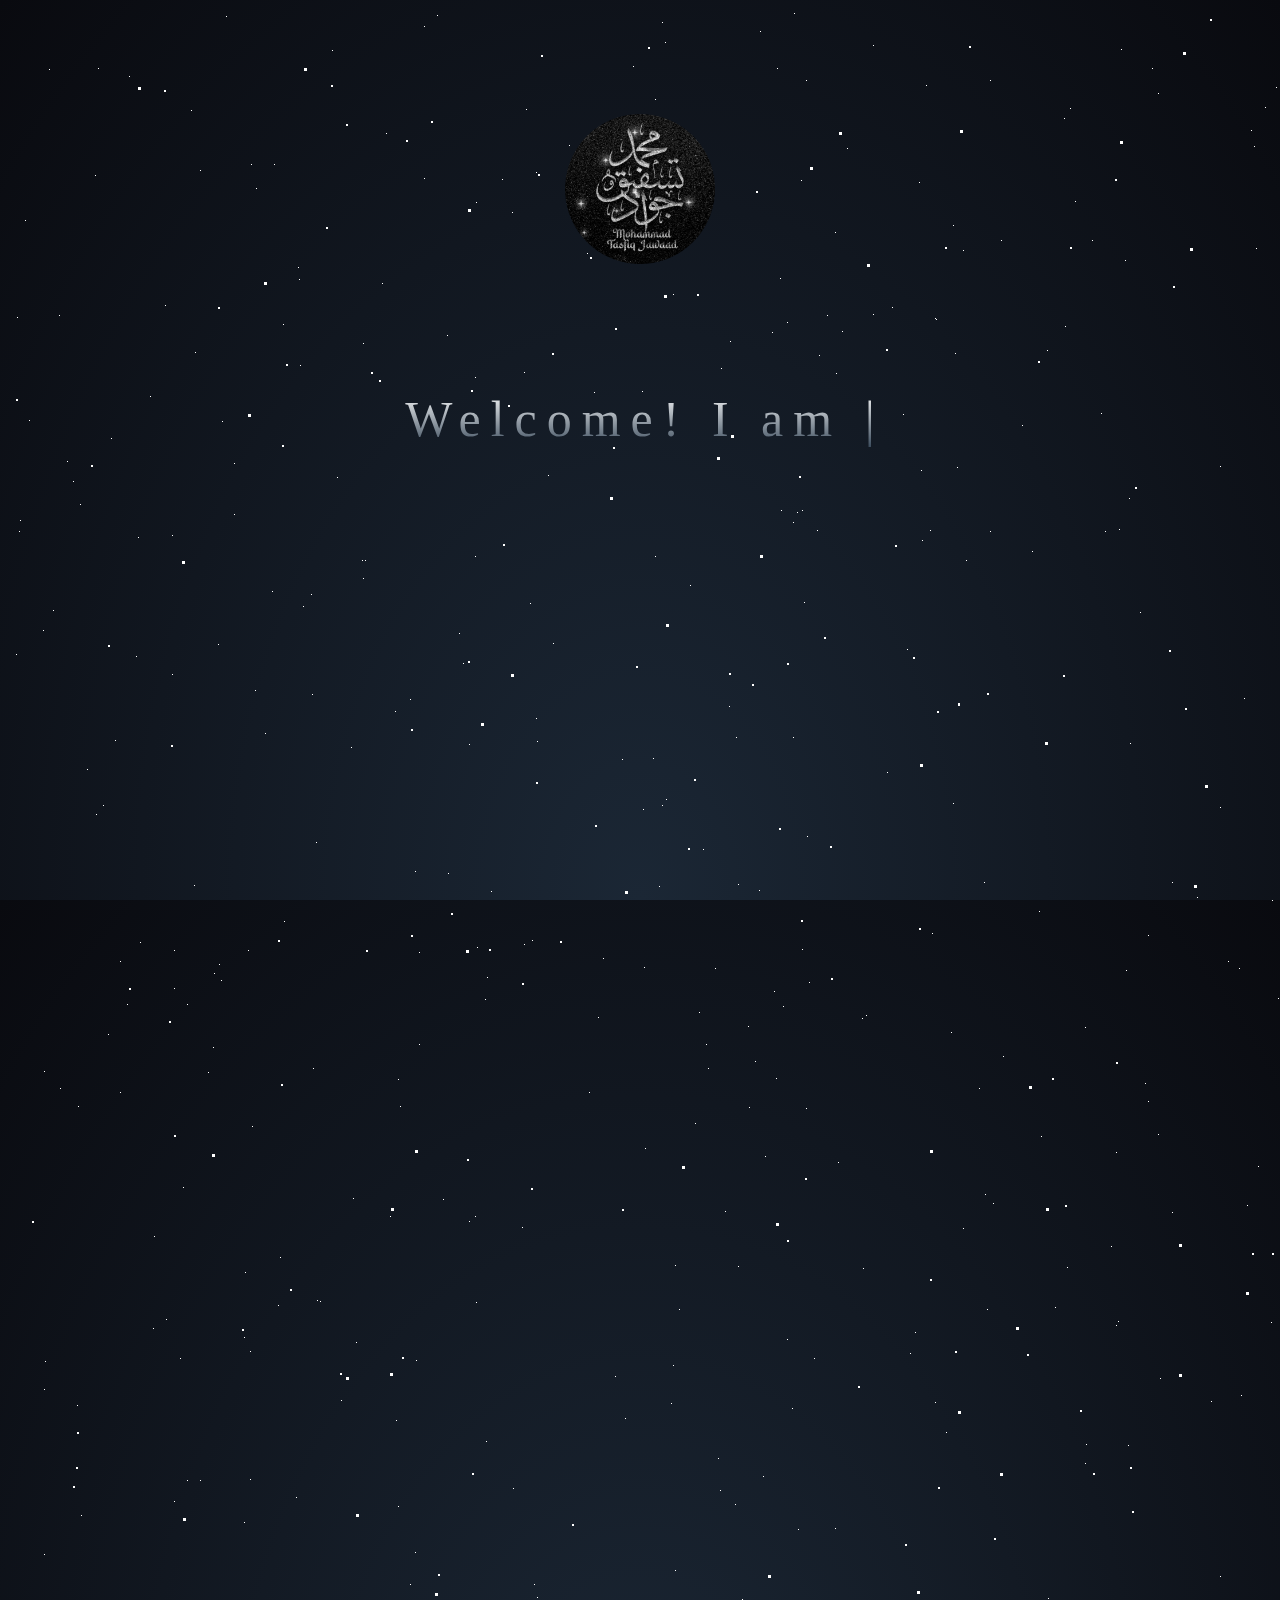
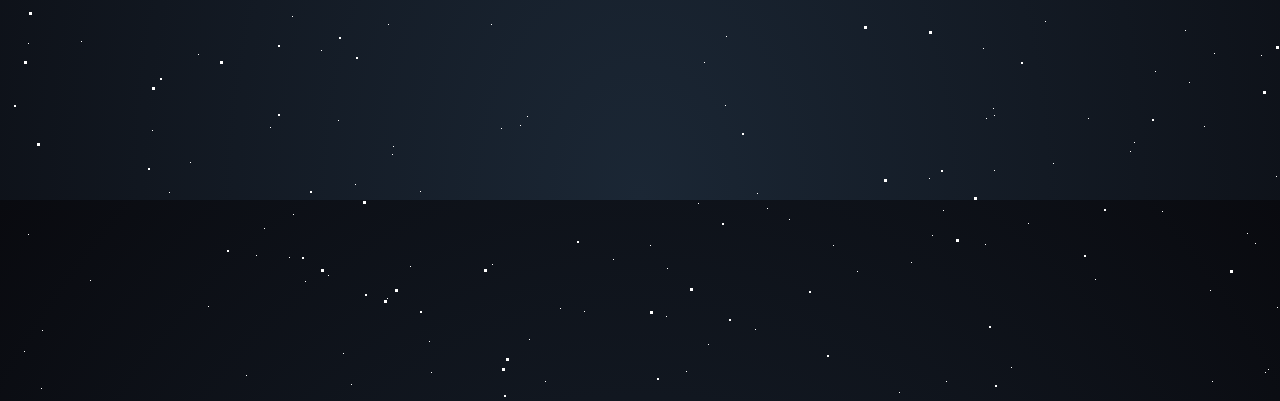
<file: client/index.html>
<!DOCTYPE html>
<html lang="en">

<head>
    <meta charset="UTF-8">
    <meta http-equiv="X-UA-Compatible" content="IE=edge">
    <meta name="viewport" content="width=device-width, initial-scale=1.0">
    <link rel="icon" type="image/svg+xml" href="./assets/bot.png" />
    <title>The Other Jawaad - Home</title>

    <link rel="stylesheet" href="homePage.css">
    <link rel="stylesheet" href="stars.css">
</head>

<body>
    <section class="wrapper">
        <div id="stars"></div>
        <div id="stars2"></div>
        <div id="stars3"></div>
        <div id="logo">
            <img src="./assets/bot.png" />
        </div>
        <div id="title">Welcome!
            <span id="text"></span>|
        </div>

        <div id="chatButton">

        </div>
    </section>

    <script src="type.js"></script>
</body>

</html>
</file>
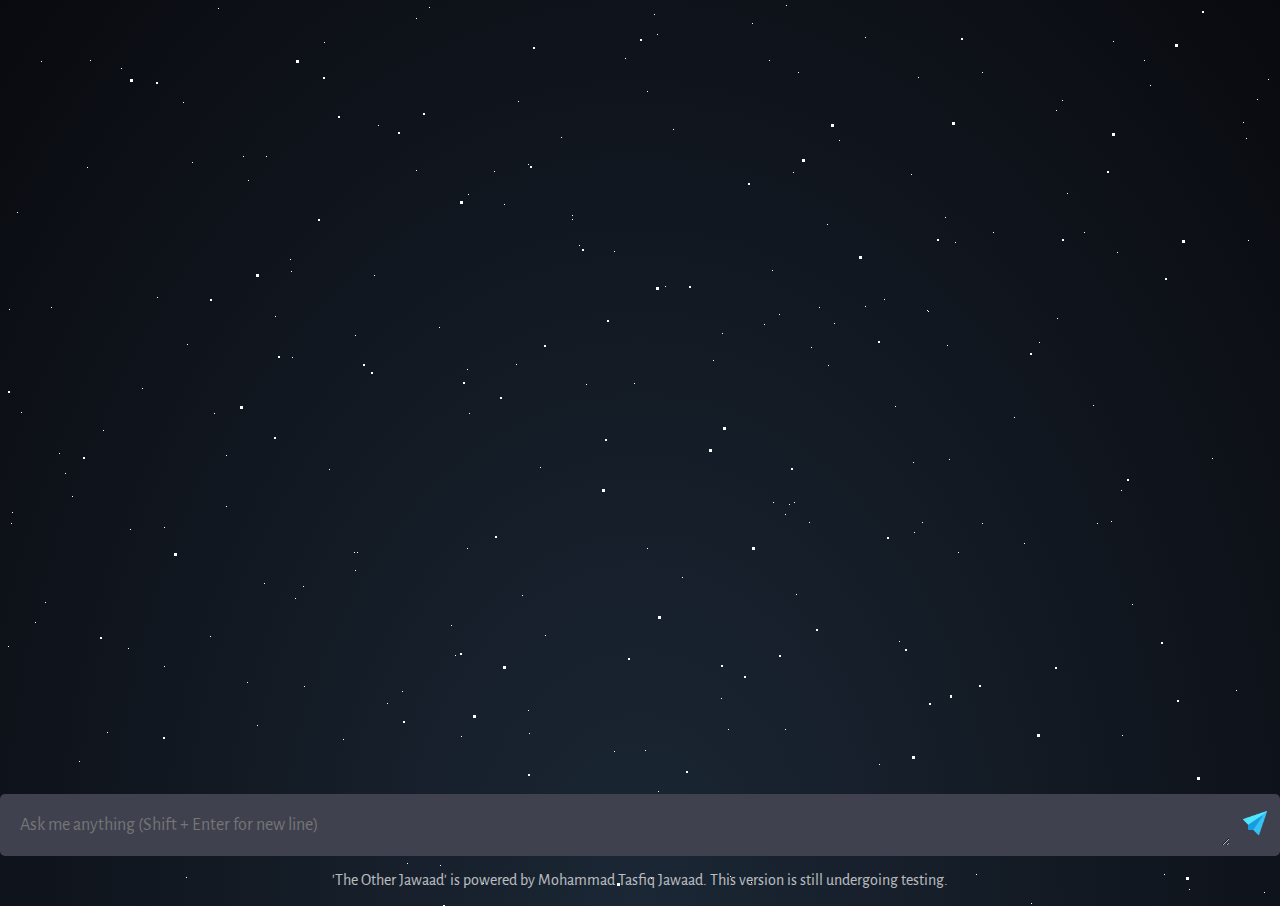
<file: client/chat.html>
<!DOCTYPE html>
<html lang="en">

<head>
  <meta charset="UTF-8" />
  <link rel="icon" type="image" href="./assets/bot.png" />
  <meta name="viewport" content="width=device-width, initial-scale=1.0" />
  <title>The Other Jawaad - Your AI</title>
  <link rel="stylesheet" href="style.css">
  <link rel="stylesheet" href="stars.css">
</head>

<body>
  <div id="stars"></div>
  <div id="stars2"></div>
  <div id="stars3"></div>
  <div id="app">
    <div id="chat_container"></div>

    <form>
      <textarea name="prompt" rows="1" cols="1" placeholder="Ask me anything (Shift + Enter for new line)"></textarea>
      <button type="submit"><img src="./assets/send.png"></button>
    </form>
    <div id="info">
      <p>
        'The Other Jawaad' is powered by Mohammad Tasfiq Jawaad. This version is still undergoing testing.
      </p>
    </div>
  </div>
  <script type="module" src="script.js"></script>
</body>

</html>
</file>
<file: client/homePage.css>
html {
    height: 100%;
    overflow: hidden;
    background: radial-gradient(ellipse at bottom, #1b2735 0%, #090a0f 100%);
}

#title {
    position: absolute;
    top: 50%;
    left: 0;
    right: 0;
    color: #ffffff;
    text-align: center;
    /* font-family: ; */
    font-weight: 300;
    font-size: 50px;
    font-family: cursive;
    letter-spacing: 10px;
    margin-top: -60px;
    padding-left: 10px;
    background: -webkit-linear-gradient(white, #38495a);
    -webkit-background-clip: text;
    -webkit-text-fill-color: transparent;
}



#stars:after {
    content: '';
    position: absolute;
    top: 2000px;
    width: 1px;
    height: 1px;
    background: transparent;
    box-shadow: 779px 1331px #fff, 324px 42px #fff, 303px 586px #fff,
        1312px 276px #fff, 451px 625px #fff, 521px 1931px #fff, 1087px 1871px #fff,
        36px 1546px #fff, 132px 934px #fff, 1698px 901px #fff, 1418px 664px #fff,
        1448px 1157px #fff, 1084px 232px #fff, 347px 1776px #fff, 1722px 243px #fff,
        1629px 835px #fff, 479px 969px #fff, 1231px 960px #fff, 586px 384px #fff,
        164px 527px #fff, 8px 646px #fff, 1150px 1126px #fff, 665px 1357px #fff,
        1556px 1982px #fff, 1260px 1961px #fff, 1675px 1741px #fff,
        1843px 1514px #fff, 718px 1628px #fff, 242px 1343px #fff, 1497px 1880px #fff,
        1364px 230px #fff, 1739px 1302px #fff, 636px 959px #fff, 304px 686px #fff,
        614px 751px #fff, 1935px 816px #fff, 1428px 60px #fff, 355px 335px #fff,
        1594px 158px #fff, 90px 60px #fff, 1553px 162px #fff, 1239px 1825px #fff,
        1945px 587px #fff, 749px 1785px #fff, 1987px 1172px #fff, 1301px 1237px #fff,
        1039px 342px #fff, 1585px 1481px #fff, 995px 1048px #fff, 524px 932px #fff,
        214px 413px #fff, 1701px 1300px #fff, 1037px 1613px #fff, 1871px 996px #fff,
        1360px 1635px #fff, 1110px 1313px #fff, 412px 1783px #fff, 1949px 177px #fff,
        903px 1854px #fff, 700px 1936px #fff, 378px 125px #fff, 308px 834px #fff,
        1118px 962px #fff, 1350px 1929px #fff, 781px 1811px #fff, 561px 137px #fff,
        757px 1148px #fff, 1670px 1979px #fff, 343px 739px #fff, 945px 795px #fff,
        576px 1903px #fff, 1078px 1436px #fff, 1583px 450px #fff, 1366px 474px #fff,
        297px 1873px #fff, 192px 162px #fff, 1624px 1633px #fff, 59px 453px #fff,
        82px 1872px #fff, 1933px 498px #fff, 1966px 1974px #fff, 1975px 1688px #fff,
        779px 314px #fff, 1858px 1543px #fff, 73px 1507px #fff, 1693px 975px #fff,
        1683px 108px #fff, 1768px 1654px #fff, 654px 14px #fff, 494px 171px #fff,
        1689px 1895px #fff, 1660px 263px #fff, 1031px 903px #fff, 1203px 1393px #fff,
        1333px 1421px #fff, 1113px 41px #fff, 1206px 1645px #fff, 1325px 1635px #fff,
        142px 388px #fff, 572px 215px #fff, 1535px 296px #fff, 1419px 407px #fff,
        1379px 1003px #fff, 329px 469px #fff, 1791px 1652px #fff, 935px 1802px #fff,
        1330px 1820px #fff, 421px 1933px #fff, 828px 365px #fff, 275px 316px #fff,
        707px 960px #fff, 1605px 1554px #fff, 625px 58px #fff, 717px 1697px #fff,
        1669px 246px #fff, 1925px 322px #fff, 1154px 1803px #fff, 1929px 295px #fff,
        1248px 240px #fff, 1045px 1755px #fff, 166px 942px #fff, 1888px 1773px #fff,
        678px 1963px #fff, 1370px 569px #fff, 1974px 1400px #fff, 1786px 460px #fff,
        51px 307px #fff, 784px 1400px #fff, 730px 1258px #fff, 1712px 393px #fff,
        416px 170px #fff, 1797px 1932px #fff, 572px 219px #fff, 1557px 1856px #fff,
        218px 8px #fff, 348px 1334px #fff, 469px 413px #fff, 385px 1738px #fff,
        1357px 1818px #fff, 240px 942px #fff, 248px 1847px #fff, 1535px 806px #fff,
        236px 1514px #fff, 1429px 1556px #fff, 73px 1633px #fff, 1398px 1121px #fff,
        671px 1301px #fff, 1404px 1663px #fff, 740px 1018px #fff, 1600px 377px #fff,
        785px 514px #fff, 112px 1084px #fff, 1915px 1887px #fff, 1463px 1848px #fff,
        687px 1115px #fff, 1268px 1768px #fff, 1729px 1425px #fff,
        1284px 1022px #fff, 801px 974px #fff, 1975px 1317px #fff, 1354px 834px #fff,
        1446px 1484px #fff, 1283px 1786px #fff, 11px 523px #fff, 1842px 236px #fff,
        1355px 654px #fff, 429px 7px #fff, 1033px 1128px #fff, 157px 297px #fff,
        545px 635px #fff, 52px 1080px #fff, 827px 1520px #fff, 1121px 490px #fff,
        9px 309px #fff, 1744px 1586px #fff, 1014px 417px #fff, 1534px 524px #fff,
        958px 552px #fff, 1403px 1496px #fff, 387px 703px #fff, 1522px 548px #fff,
        1355px 282px #fff, 1532px 601px #fff, 1838px 790px #fff, 290px 259px #fff,
        295px 598px #fff, 1601px 539px #fff, 1561px 1272px #fff, 34px 1922px #fff,
        1024px 543px #fff, 467px 369px #fff, 722px 333px #fff, 1976px 1255px #fff,
        766px 983px #fff, 1582px 1285px #fff, 12px 512px #fff, 617px 1410px #fff,
        682px 577px #fff, 1334px 1438px #fff, 439px 327px #fff, 1617px 1661px #fff,
        673px 129px #fff, 794px 941px #fff, 1386px 1902px #fff, 37px 1353px #fff,
        1467px 1353px #fff, 416px 18px #fff, 187px 344px #fff, 200px 1898px #fff,
        1491px 1619px #fff, 811px 347px #fff, 924px 1827px #fff, 945px 217px #fff,
        1735px 1228px #fff, 379px 1890px #fff, 79px 761px #fff, 825px 1837px #fff,
        1980px 1558px #fff, 1308px 1573px #fff, 1488px 1726px #fff,
        382px 1208px #fff, 522px 595px #fff, 1277px 1898px #fff, 354px 552px #fff,
        161px 1784px #fff, 614px 251px #fff, 526px 1576px #fff, 17px 212px #fff,
        179px 996px #fff, 467px 1208px #fff, 1944px 1838px #fff, 1140px 1093px #fff,
        858px 1007px #fff, 200px 1064px #fff, 423px 1964px #fff, 1945px 439px #fff,
        1377px 689px #fff, 1120px 1437px #fff, 1876px 668px #fff, 907px 1324px #fff,
        343px 1976px #fff, 1816px 1501px #fff, 1849px 177px #fff, 647px 91px #fff,
        1984px 1012px #fff, 1336px 1300px #fff, 128px 648px #fff, 305px 1060px #fff,
        1324px 826px #fff, 1263px 1314px #fff, 1801px 629px #fff, 1614px 1555px #fff,
        1634px 90px #fff, 1603px 452px #fff, 891px 1984px #fff, 1556px 1906px #fff,
        121px 68px #fff, 1676px 1714px #fff, 516px 936px #fff, 1947px 1492px #fff,
        1455px 1519px #fff, 45px 602px #fff, 205px 1039px #fff, 793px 172px #fff,
        1562px 1739px #fff, 1056px 110px #fff, 1512px 379px #fff, 1795px 1621px #fff,
        1848px 607px #fff, 262px 1719px #fff, 477px 991px #fff, 483px 883px #fff,
        1239px 1197px #fff, 1496px 647px #fff, 1649px 25px #fff, 1491px 1946px #fff,
        119px 996px #fff, 179px 1472px #fff, 1341px 808px #fff, 1565px 1700px #fff,
        407px 1544px #fff, 1754px 357px #fff, 1288px 981px #fff, 902px 1997px #fff,
        1755px 1668px #fff, 186px 877px #fff, 1202px 1882px #fff, 461px 1213px #fff,
        1400px 748px #fff, 1969px 1899px #fff, 809px 522px #fff, 514px 1219px #fff,
        374px 275px #fff, 938px 1973px #fff, 357px 552px #fff, 144px 1722px #fff,
        1572px 912px #fff, 402px 1858px #fff, 1544px 1195px #fff, 667px 1257px #fff,
        727px 1496px #fff, 993px 232px #fff, 1772px 313px #fff, 1040px 1590px #fff,
        1204px 1973px #fff, 1268px 79px #fff, 1555px 1048px #fff, 986px 1707px #fff,
        978px 1710px #fff, 713px 360px #fff, 407px 863px #fff, 461px 736px #fff,
        284px 1608px #fff, 103px 430px #fff, 1283px 1319px #fff, 977px 1186px #fff,
        1966px 1516px #fff, 1287px 1129px #fff, 70px 1098px #fff, 1189px 889px #fff,
        1126px 1734px #fff, 309px 1292px #fff, 879px 764px #fff, 65px 473px #fff,
        1003px 1959px #fff, 658px 791px #fff, 402px 1576px #fff, 35px 622px #fff,
        529px 1589px #fff, 164px 666px #fff, 1876px 1290px #fff, 1541px 526px #fff,
        270px 1297px #fff, 440px 865px #fff, 1500px 802px #fff, 182px 1754px #fff,
        1264px 892px #fff, 272px 1249px #fff, 1289px 1535px #fff, 190px 1646px #fff,
        955px 242px #fff, 1456px 1597px #fff, 1727px 1983px #fff, 635px 801px #fff,
        226px 455px #fff, 1396px 1710px #fff, 849px 1863px #fff, 237px 1264px #fff,
        839px 140px #fff, 1122px 735px #fff, 1280px 15px #fff, 1318px 242px #fff,
        1819px 1148px #fff, 333px 1392px #fff, 1949px 553px #fff, 1878px 1332px #fff,
        467px 548px #fff, 1812px 1082px #fff, 1067px 193px #fff, 243px 156px #fff,
        483px 1616px #fff, 1714px 933px #fff, 759px 1800px #fff, 1822px 995px #fff,
        1877px 572px #fff, 581px 1084px #fff, 107px 732px #fff, 642px 1837px #fff,
        166px 1493px #fff, 1555px 198px #fff, 819px 307px #fff, 947px 345px #fff,
        827px 224px #fff, 927px 1394px #fff, 540px 467px #fff, 1093px 405px #fff,
        1140px 927px #fff, 130px 529px #fff, 33px 1980px #fff, 1147px 1663px #fff,
        1616px 1436px #fff, 528px 710px #fff, 798px 1100px #fff, 505px 1480px #fff,
        899px 641px #fff, 1909px 1949px #fff, 1311px 964px #fff, 979px 1301px #fff,
        1393px 969px #fff, 1793px 1886px #fff, 292px 357px #fff, 1196px 1718px #fff,
        1290px 1994px #fff, 537px 1973px #fff, 1181px 1674px #fff,
        1740px 1566px #fff, 1307px 265px #fff, 922px 522px #fff, 1892px 472px #fff,
        384px 1746px #fff, 392px 1098px #fff, 647px 548px #fff, 390px 1498px #fff,
        1246px 138px #fff, 730px 876px #fff, 192px 1472px #fff, 1790px 1789px #fff,
        928px 311px #fff, 1253px 1647px #fff, 747px 1921px #fff, 1561px 1025px #fff,
        1533px 1292px #fff, 1985px 195px #fff, 728px 729px #fff, 1712px 1936px #fff,
        512px 1717px #fff, 1528px 483px #fff, 313px 1642px #fff, 281px 1849px #fff,
        1212px 799px #fff, 435px 1191px #fff, 1422px 611px #fff, 1718px 1964px #fff,
        411px 944px #fff, 210px 636px #fff, 1502px 1295px #fff, 1434px 349px #fff,
        769px 60px #fff, 747px 1053px #fff, 789px 504px #fff, 1436px 1264px #fff,
        1893px 1225px #fff, 1394px 1788px #fff, 1108px 1317px #fff,
        1673px 1395px #fff, 854px 1010px #fff, 1705px 80px #fff, 1858px 148px #fff,
        1729px 344px #fff, 1388px 664px #fff, 895px 406px #fff, 1479px 157px #fff,
        1441px 1157px #fff, 552px 1900px #fff, 516px 364px #fff, 1647px 189px #fff,
        1427px 1071px #fff, 785px 729px #fff, 1080px 1710px #fff, 504px 204px #fff,
        1177px 1622px #fff, 657px 34px #fff, 1296px 1099px #fff, 248px 180px #fff,
        1212px 1568px #fff, 667px 1562px #fff, 695px 841px #fff, 1608px 1247px #fff,
        751px 882px #fff, 87px 167px #fff, 607px 1368px #fff, 1363px 1203px #fff,
        1836px 317px #fff, 1668px 1703px #fff, 830px 1154px #fff, 1721px 1398px #fff,
        1601px 1280px #fff, 976px 874px #fff, 1743px 254px #fff, 1020px 1815px #fff,
        1670px 1766px #fff, 1890px 735px #fff, 1379px 136px #fff, 1864px 695px #fff,
        206px 965px #fff, 1404px 1932px #fff, 1923px 1360px #fff, 247px 682px #fff,
        519px 1708px #fff, 645px 750px #fff, 1164px 1204px #fff, 834px 323px #fff,
        172px 1350px #fff, 213px 972px #fff, 1837px 190px #fff, 285px 1806px #fff,
        1047px 1299px #fff, 1548px 825px #fff, 1730px 324px #fff, 1346px 1909px #fff,
        772px 270px #fff, 345px 1190px #fff, 478px 1433px #fff, 1479px 25px #fff,
        1994px 1830px #fff, 1744px 732px #fff, 20px 1635px #fff, 690px 1795px #fff,
        1594px 569px #fff, 579px 245px #fff, 1398px 733px #fff, 408px 1352px #fff,
        1774px 120px #fff, 1152px 1370px #fff, 1698px 1810px #fff, 710px 1450px #fff,
        665px 286px #fff, 493px 1720px #fff, 786px 5px #fff, 637px 1140px #fff,
        764px 324px #fff, 927px 310px #fff, 938px 1424px #fff, 1884px 744px #fff,
        913px 462px #fff, 1831px 1936px #fff, 1527px 249px #fff, 36px 1381px #fff,
        1597px 581px #fff, 1530px 355px #fff, 949px 459px #fff, 799px 828px #fff,
        242px 1471px #fff, 654px 797px #fff, 796px 594px #fff, 1365px 678px #fff,
        752px 23px #fff, 1630px 541px #fff, 982px 72px #fff, 1733px 1831px #fff,
        21px 412px #fff, 775px 998px #fff, 335px 1945px #fff, 264px 583px #fff,
        158px 1311px #fff, 528px 164px #fff, 1978px 574px #fff, 717px 1203px #fff,
        734px 1591px #fff, 1555px 820px #fff, 16px 1943px #fff, 1625px 1177px #fff,
        1236px 690px #fff, 1585px 1590px #fff, 1737px 1728px #fff, 721px 698px #fff,
        1804px 1186px #fff, 166px 980px #fff, 1850px 230px #fff, 330px 1712px #fff,
        95px 797px #fff, 1948px 1078px #fff, 469px 939px #fff, 1269px 1899px #fff,
        955px 1220px #fff, 1137px 1075px #fff, 312px 1293px #fff, 986px 1762px #fff,
        1103px 1238px #fff, 428px 1993px #fff, 355px 570px #fff, 977px 1836px #fff,
        1395px 1092px #fff, 276px 913px #fff, 1743px 656px #fff, 773px 502px #fff,
        1686px 1322px #fff, 1516px 1945px #fff, 1334px 501px #fff, 266px 156px #fff,
        455px 655px #fff, 798px 72px #fff, 1059px 1259px #fff, 1402px 1687px #fff,
        236px 1329px #fff, 1455px 786px #fff, 146px 1228px #fff, 1851px 823px #fff,
        1062px 100px #fff, 1220px 953px #fff, 20px 1826px #fff, 36px 1063px #fff,
        1525px 338px #fff, 790px 1521px #fff, 741px 1099px #fff, 288px 1489px #fff,
        700px 1060px #fff, 390px 1071px #fff, 411px 1036px #fff, 1853px 1072px #fff,
        1446px 1085px #fff, 1164px 874px #fff, 924px 925px #fff, 291px 271px #fff,
        1257px 1964px #fff, 1580px 1352px #fff, 1507px 1216px #fff, 211px 956px #fff,
        985px 1195px #fff, 975px 1640px #fff, 518px 101px #fff, 663px 1395px #fff,
        914px 532px #fff, 145px 1320px #fff, 69px 1397px #fff, 982px 523px #fff,
        257px 725px #fff, 1599px 831px #fff, 1636px 1513px #fff, 1250px 1158px #fff,
        1132px 604px #fff, 183px 102px #fff, 1057px 318px #fff, 1247px 1835px #fff,
        1983px 1110px #fff, 1077px 1455px #fff, 921px 1770px #fff, 806px 1350px #fff,
        1938px 1992px #fff, 855px 1260px #fff, 902px 1345px #fff, 658px 1908px #fff,
        1845px 679px #fff, 712px 1482px #fff, 595px 950px #fff, 1784px 1992px #fff,
        1847px 1785px #fff, 691px 1004px #fff, 175px 1179px #fff, 1666px 1911px #fff,
        41px 61px #fff, 971px 1080px #fff, 1830px 1450px #fff, 1351px 1518px #fff,
        1257px 99px #fff, 1395px 1498px #fff, 1117px 252px #fff, 1779px 597px #fff,
        1346px 729px #fff, 1108px 1144px #fff, 402px 691px #fff, 72px 496px #fff,
        1673px 1604px #fff, 1497px 974px #fff, 1865px 1664px #fff, 88px 806px #fff,
        918px 77px #fff, 244px 1118px #fff, 256px 1820px #fff, 1851px 1840px #fff,
        605px 1851px #fff, 634px 383px #fff, 865px 37px #fff, 943px 1024px #fff,
        1951px 177px #fff, 1097px 523px #fff, 985px 1700px #fff, 1243px 122px #fff,
        768px 1070px #fff, 468px 194px #fff, 320px 1867px #fff, 1850px 185px #fff,
        380px 1616px #fff, 468px 1294px #fff, 1122px 1743px #fff, 884px 299px #fff,
        1300px 1917px #fff, 1860px 396px #fff, 1270px 990px #fff, 529px 733px #fff,
        1975px 1347px #fff, 1885px 685px #fff, 226px 506px #fff, 651px 878px #fff,
        1323px 680px #fff, 1284px 680px #fff, 238px 1967px #fff, 911px 174px #fff,
        1111px 521px #fff, 1150px 85px #fff, 794px 502px #fff, 484px 1856px #fff,
        1809px 368px #fff, 112px 953px #fff, 590px 1009px #fff, 1655px 311px #fff,
        100px 1026px #fff, 1803px 352px #fff, 865px 306px #fff, 1077px 1019px #fff,
        1335px 872px #fff, 1647px 1298px #fff, 1233px 1387px #fff, 698px 1036px #fff,
        659px 1860px #fff, 388px 1412px #fff, 1212px 458px #fff, 755px 1468px #fff,
        696px 1654px #fff, 1144px 60px #fff;
}



#starts2:after {
    content: '';
    position: absolute;
    top: 2000px;
    width: 2px;
    height: 2px;
    background: transparent;
    box-shadow: 1448px 320px #fff, 1775px 1663px #fff, 332px 1364px #fff,
        878px 340px #fff, 569px 1832px #fff, 1422px 1684px #fff, 1946px 1907px #fff,
        121px 979px #fff, 1044px 1069px #fff, 463px 381px #fff, 423px 112px #fff,
        523px 1179px #fff, 779px 654px #fff, 1398px 694px #fff, 1085px 1464px #fff,
        1599px 1869px #fff, 801px 1882px #fff, 779px 1231px #fff, 552px 932px #fff,
        1057px 1196px #fff, 282px 1280px #fff, 496px 1986px #fff, 1833px 1120px #fff,
        1802px 1293px #fff, 6px 1696px #fff, 412px 1902px #fff, 605px 438px #fff,
        24px 1212px #fff, 234px 1320px #fff, 544px 344px #fff, 1107px 170px #fff,
        1603px 196px #fff, 905px 648px #fff, 68px 1458px #fff, 649px 1969px #fff,
        744px 675px #fff, 1127px 478px #fff, 714px 1814px #fff, 1486px 526px #fff,
        270px 1636px #fff, 1931px 149px #fff, 1807px 378px #fff, 8px 390px #fff,
        1415px 699px #fff, 1473px 1211px #fff, 1590px 141px #fff, 270px 1705px #fff,
        69px 1423px #fff, 1108px 1053px #fff, 1946px 128px #fff, 371px 371px #fff,
        1490px 220px #fff, 357px 1885px #fff, 363px 363px #fff, 1896px 1256px #fff,
        1979px 1050px #fff, 947px 1342px #fff, 1754px 242px #fff, 514px 974px #fff,
        65px 1477px #fff, 1840px 547px #fff, 950px 695px #fff, 459px 1150px #fff,
        1124px 1502px #fff, 481px 940px #fff, 680px 839px #fff, 797px 1169px #fff,
        1977px 1491px #fff, 734px 1724px #fff, 210px 298px #fff, 816px 628px #fff,
        686px 770px #fff, 1721px 267px #fff, 1663px 511px #fff, 1481px 1141px #fff,
        582px 248px #fff, 1308px 953px #fff, 628px 657px #fff, 897px 1535px #fff,
        270px 931px #fff, 791px 467px #fff, 1336px 1732px #fff, 1013px 1653px #fff,
        1911px 956px #fff, 587px 816px #fff, 83px 456px #fff, 930px 1478px #fff,
        1587px 1694px #fff, 614px 1200px #fff, 302px 1782px #fff, 1711px 1432px #fff,
        443px 904px #fff, 1666px 714px #fff, 1588px 1167px #fff, 273px 1075px #fff,
        1679px 461px #fff, 721px 664px #fff, 1202px 10px #fff, 166px 1126px #fff,
        331px 1628px #fff, 430px 1565px #fff, 1585px 509px #fff, 640px 38px #fff,
        822px 837px #fff, 1760px 1664px #fff, 1122px 1458px #fff, 398px 131px #fff,
        689px 285px #fff, 460px 652px #fff, 1627px 365px #fff, 348px 1648px #fff,
        819px 1946px #fff, 981px 1917px #fff, 323px 76px #fff, 979px 684px #fff,
        887px 536px #fff, 1348px 1596px #fff, 1055px 666px #fff, 1402px 1797px #fff,
        1300px 1055px #fff, 937px 238px #fff, 1474px 1815px #fff, 1144px 1710px #fff,
        1629px 1087px #fff, 911px 919px #fff, 771px 819px #fff, 403px 720px #fff,
        163px 736px #fff, 1062px 238px #fff, 1774px 818px #fff, 1874px 1178px #fff,
        1177px 699px #fff, 1244px 1244px #fff, 1371px 58px #fff, 564px 1515px #fff,
        1824px 487px #fff, 929px 702px #fff, 394px 1348px #fff, 1161px 641px #fff,
        219px 1841px #fff, 358px 941px #fff, 140px 1759px #fff, 1019px 1345px #fff,
        274px 436px #fff, 1433px 1605px #fff, 1798px 1426px #fff, 294px 1848px #fff,
        1681px 1877px #fff, 1344px 1824px #fff, 1439px 1632px #fff,
        161px 1012px #fff, 1308px 588px #fff, 1789px 582px #fff, 721px 1910px #fff,
        318px 218px #fff, 607px 319px #fff, 495px 535px #fff, 1552px 1575px #fff,
        1562px 67px #fff, 403px 926px #fff, 1096px 1800px #fff, 1814px 1709px #fff,
        1882px 1831px #fff, 533px 46px #fff, 823px 969px #fff, 530px 165px #fff,
        1030px 352px #fff, 1681px 313px #fff, 338px 115px #fff, 1607px 211px #fff,
        1718px 1184px #fff, 1589px 659px #fff, 278px 355px #fff, 464px 1464px #fff,
        1165px 277px #fff, 950px 694px #fff, 1746px 293px #fff, 793px 911px #fff,
        528px 773px #fff, 1883px 1694px #fff, 748px 182px #fff, 1924px 1531px #fff,
        100px 636px #fff, 1473px 1445px #fff, 1264px 1244px #fff, 850px 1377px #fff,
        987px 1976px #fff, 933px 1761px #fff, 922px 1270px #fff, 500px 396px #fff,
        1324px 8px #fff, 1967px 1814px #fff, 1072px 1401px #fff, 961px 37px #fff,
        156px 81px #fff, 1915px 502px #fff, 1076px 1846px #fff, 152px 1669px #fff,
        986px 1529px #fff, 1667px 1137px #fff;
}



#starts3:after {
    content: '';
    position: absolute;
    top: 2000px;
    width: 3px;
    height: 3px;
    background: transparent;
    box-shadow: 387px 1878px #fff, 760px 1564px #fff, 1487px 999px #fff,
        948px 1828px #fff, 1977px 1001px #fff, 1284px 1963px #fff, 656px 284px #fff,
        1268px 1635px #fff, 1820px 598px #fff, 642px 1900px #fff, 296px 57px #fff,
        921px 1620px #fff, 476px 1858px #fff, 658px 613px #fff, 1171px 1363px #fff,
        1419px 283px #fff, 1037px 731px #fff, 503px 663px #fff, 1562px 463px #fff,
        383px 1197px #fff, 1171px 1233px #fff, 876px 1768px #fff, 856px 1615px #fff,
        1375px 1924px #fff, 1725px 918px #fff, 952px 119px #fff, 768px 1212px #fff,
        992px 1462px #fff, 1929px 717px #fff, 1947px 755px #fff, 1818px 1123px #fff,
        1896px 1672px #fff, 460px 198px #fff, 256px 271px #fff, 752px 544px #fff,
        1222px 1859px #fff, 1851px 443px #fff, 313px 1858px #fff, 709px 446px #fff,
        1546px 697px #fff, 674px 1155px #fff, 1112px 130px #fff, 355px 1790px #fff,
        1496px 974px #fff, 1696px 480px #fff, 1316px 1265px #fff, 1645px 1063px #fff,
        1182px 237px #fff, 427px 1582px #fff, 859px 253px #fff, 458px 939px #fff,
        1517px 1644px #fff, 1943px 60px #fff, 212px 1650px #fff, 966px 1786px #fff,
        473px 712px #fff, 130px 76px #fff, 1417px 1186px #fff, 909px 1580px #fff,
        1913px 762px #fff, 204px 1143px #fff, 1998px 1057px #fff, 1468px 1301px #fff,
        144px 1676px #fff, 21px 1601px #fff, 382px 1362px #fff, 912px 753px #fff,
        1488px 1405px #fff, 802px 156px #fff, 174px 550px #fff, 338px 1366px #fff,
        1197px 774px #fff, 602px 486px #fff, 682px 1877px #fff, 348px 1503px #fff,
        407px 1139px #fff, 950px 1400px #fff, 922px 1139px #fff, 1697px 293px #fff,
        1238px 1281px #fff, 1038px 1197px #fff, 376px 1889px #fff,
        1255px 1680px #fff, 1008px 1316px #fff, 1538px 1447px #fff,
        1186px 874px #fff, 1967px 640px #fff, 1341px 19px #fff, 29px 1732px #fff,
        16px 1650px #fff, 1021px 1075px #fff, 723px 424px #fff, 1175px 41px #fff,
        494px 1957px #fff, 1296px 431px #fff, 175px 1507px #fff, 831px 121px #fff,
        498px 1947px #fff, 617px 880px #fff, 240px 403px #fff;
}

@keyframes animStar {
    from {
        transform: translateY(0px);
    }

    to {
        transform: translateY(-2000px);
    }
}

#logo {
    display: flex;
    justify-content: center;
    margin-top: 100px;
}

#logo img {
    width: 150px;
    height: 150px;
    margin: auto;
}

#chatButton {
    position: absolute;
    top: 60%;
    left: 0;
    right: 0;
    text-align: center;
}

#chatButton button {
    opacity: 1;
    animation: btnOpacity 1.5s linear;
    width: 200px;
    height: 45px;
    border-radius: 10px;
    background-color: #366734;
    color: white;
    padding: 7px 0 7px 0;
    font-size: 20px;
    border: none;
    box-shadow: 0 0px 10px #090a0f;
}

#chatButton button:hover {
    box-shadow: 0 0px 20px #090a0f;
    cursor: pointer;
}

@keyframes btnOpacity {
    0% {
        opacity: 0;
    }

    50% {
        opacity: 0.5;
    }

    100% {
        opacity: 1;
    }
}



@media screen and (max-width: 576px) {
    #title {
        font-size: 30px;
    }

    #logo {
        margin-top: 70px;
    }
}

@media screen and (min-width: 577px) and (max-width: 992px) {
    #title {
        font-size: 40px;
    }

    #logo {
        margin-top: 70px;
    }
}
</file>
<file: client/stars.css>
#stars {
    width: 1px;
    height: 1px;
    background: transparent;
    animation: animStar 50s linear infinite;
    box-shadow: 779px 1331px #fff, 324px 42px #fff, 303px 586px #fff,
        1312px 276px #fff, 451px 625px #fff, 521px 1931px #fff, 1087px 1871px #fff,
        36px 1546px #fff, 132px 934px #fff, 1698px 901px #fff, 1418px 664px #fff,
        1448px 1157px #fff, 1084px 232px #fff, 347px 1776px #fff, 1722px 243px #fff,
        1629px 835px #fff, 479px 969px #fff, 1231px 960px #fff, 586px 384px #fff,
        164px 527px #fff, 8px 646px #fff, 1150px 1126px #fff, 665px 1357px #fff,
        1556px 1982px #fff, 1260px 1961px #fff, 1675px 1741px #fff,
        1843px 1514px #fff, 718px 1628px #fff, 242px 1343px #fff, 1497px 1880px #fff,
        1364px 230px #fff, 1739px 1302px #fff, 636px 959px #fff, 304px 686px #fff,
        614px 751px #fff, 1935px 816px #fff, 1428px 60px #fff, 355px 335px #fff,
        1594px 158px #fff, 90px 60px #fff, 1553px 162px #fff, 1239px 1825px #fff,
        1945px 587px #fff, 749px 1785px #fff, 1987px 1172px #fff, 1301px 1237px #fff,
        1039px 342px #fff, 1585px 1481px #fff, 995px 1048px #fff, 524px 932px #fff,
        214px 413px #fff, 1701px 1300px #fff, 1037px 1613px #fff, 1871px 996px #fff,
        1360px 1635px #fff, 1110px 1313px #fff, 412px 1783px #fff, 1949px 177px #fff,
        903px 1854px #fff, 700px 1936px #fff, 378px 125px #fff, 308px 834px #fff,
        1118px 962px #fff, 1350px 1929px #fff, 781px 1811px #fff, 561px 137px #fff,
        757px 1148px #fff, 1670px 1979px #fff, 343px 739px #fff, 945px 795px #fff,
        576px 1903px #fff, 1078px 1436px #fff, 1583px 450px #fff, 1366px 474px #fff,
        297px 1873px #fff, 192px 162px #fff, 1624px 1633px #fff, 59px 453px #fff,
        82px 1872px #fff, 1933px 498px #fff, 1966px 1974px #fff, 1975px 1688px #fff,
        779px 314px #fff, 1858px 1543px #fff, 73px 1507px #fff, 1693px 975px #fff,
        1683px 108px #fff, 1768px 1654px #fff, 654px 14px #fff, 494px 171px #fff,
        1689px 1895px #fff, 1660px 263px #fff, 1031px 903px #fff, 1203px 1393px #fff,
        1333px 1421px #fff, 1113px 41px #fff, 1206px 1645px #fff, 1325px 1635px #fff,
        142px 388px #fff, 572px 215px #fff, 1535px 296px #fff, 1419px 407px #fff,
        1379px 1003px #fff, 329px 469px #fff, 1791px 1652px #fff, 935px 1802px #fff,
        1330px 1820px #fff, 421px 1933px #fff, 828px 365px #fff, 275px 316px #fff,
        707px 960px #fff, 1605px 1554px #fff, 625px 58px #fff, 717px 1697px #fff,
        1669px 246px #fff, 1925px 322px #fff, 1154px 1803px #fff, 1929px 295px #fff,
        1248px 240px #fff, 1045px 1755px #fff, 166px 942px #fff, 1888px 1773px #fff,
        678px 1963px #fff, 1370px 569px #fff, 1974px 1400px #fff, 1786px 460px #fff,
        51px 307px #fff, 784px 1400px #fff, 730px 1258px #fff, 1712px 393px #fff,
        416px 170px #fff, 1797px 1932px #fff, 572px 219px #fff, 1557px 1856px #fff,
        218px 8px #fff, 348px 1334px #fff, 469px 413px #fff, 385px 1738px #fff,
        1357px 1818px #fff, 240px 942px #fff, 248px 1847px #fff, 1535px 806px #fff,
        236px 1514px #fff, 1429px 1556px #fff, 73px 1633px #fff, 1398px 1121px #fff,
        671px 1301px #fff, 1404px 1663px #fff, 740px 1018px #fff, 1600px 377px #fff,
        785px 514px #fff, 112px 1084px #fff, 1915px 1887px #fff, 1463px 1848px #fff,
        687px 1115px #fff, 1268px 1768px #fff, 1729px 1425px #fff,
        1284px 1022px #fff, 801px 974px #fff, 1975px 1317px #fff, 1354px 834px #fff,
        1446px 1484px #fff, 1283px 1786px #fff, 11px 523px #fff, 1842px 236px #fff,
        1355px 654px #fff, 429px 7px #fff, 1033px 1128px #fff, 157px 297px #fff,
        545px 635px #fff, 52px 1080px #fff, 827px 1520px #fff, 1121px 490px #fff,
        9px 309px #fff, 1744px 1586px #fff, 1014px 417px #fff, 1534px 524px #fff,
        958px 552px #fff, 1403px 1496px #fff, 387px 703px #fff, 1522px 548px #fff,
        1355px 282px #fff, 1532px 601px #fff, 1838px 790px #fff, 290px 259px #fff,
        295px 598px #fff, 1601px 539px #fff, 1561px 1272px #fff, 34px 1922px #fff,
        1024px 543px #fff, 467px 369px #fff, 722px 333px #fff, 1976px 1255px #fff,
        766px 983px #fff, 1582px 1285px #fff, 12px 512px #fff, 617px 1410px #fff,
        682px 577px #fff, 1334px 1438px #fff, 439px 327px #fff, 1617px 1661px #fff,
        673px 129px #fff, 794px 941px #fff, 1386px 1902px #fff, 37px 1353px #fff,
        1467px 1353px #fff, 416px 18px #fff, 187px 344px #fff, 200px 1898px #fff,
        1491px 1619px #fff, 811px 347px #fff, 924px 1827px #fff, 945px 217px #fff,
        1735px 1228px #fff, 379px 1890px #fff, 79px 761px #fff, 825px 1837px #fff,
        1980px 1558px #fff, 1308px 1573px #fff, 1488px 1726px #fff,
        382px 1208px #fff, 522px 595px #fff, 1277px 1898px #fff, 354px 552px #fff,
        161px 1784px #fff, 614px 251px #fff, 526px 1576px #fff, 17px 212px #fff,
        179px 996px #fff, 467px 1208px #fff, 1944px 1838px #fff, 1140px 1093px #fff,
        858px 1007px #fff, 200px 1064px #fff, 423px 1964px #fff, 1945px 439px #fff,
        1377px 689px #fff, 1120px 1437px #fff, 1876px 668px #fff, 907px 1324px #fff,
        343px 1976px #fff, 1816px 1501px #fff, 1849px 177px #fff, 647px 91px #fff,
        1984px 1012px #fff, 1336px 1300px #fff, 128px 648px #fff, 305px 1060px #fff,
        1324px 826px #fff, 1263px 1314px #fff, 1801px 629px #fff, 1614px 1555px #fff,
        1634px 90px #fff, 1603px 452px #fff, 891px 1984px #fff, 1556px 1906px #fff,
        121px 68px #fff, 1676px 1714px #fff, 516px 936px #fff, 1947px 1492px #fff,
        1455px 1519px #fff, 45px 602px #fff, 205px 1039px #fff, 793px 172px #fff,
        1562px 1739px #fff, 1056px 110px #fff, 1512px 379px #fff, 1795px 1621px #fff,
        1848px 607px #fff, 262px 1719px #fff, 477px 991px #fff, 483px 883px #fff,
        1239px 1197px #fff, 1496px 647px #fff, 1649px 25px #fff, 1491px 1946px #fff,
        119px 996px #fff, 179px 1472px #fff, 1341px 808px #fff, 1565px 1700px #fff,
        407px 1544px #fff, 1754px 357px #fff, 1288px 981px #fff, 902px 1997px #fff,
        1755px 1668px #fff, 186px 877px #fff, 1202px 1882px #fff, 461px 1213px #fff,
        1400px 748px #fff, 1969px 1899px #fff, 809px 522px #fff, 514px 1219px #fff,
        374px 275px #fff, 938px 1973px #fff, 357px 552px #fff, 144px 1722px #fff,
        1572px 912px #fff, 402px 1858px #fff, 1544px 1195px #fff, 667px 1257px #fff,
        727px 1496px #fff, 993px 232px #fff, 1772px 313px #fff, 1040px 1590px #fff,
        1204px 1973px #fff, 1268px 79px #fff, 1555px 1048px #fff, 986px 1707px #fff,
        978px 1710px #fff, 713px 360px #fff, 407px 863px #fff, 461px 736px #fff,
        284px 1608px #fff, 103px 430px #fff, 1283px 1319px #fff, 977px 1186px #fff,
        1966px 1516px #fff, 1287px 1129px #fff, 70px 1098px #fff, 1189px 889px #fff,
        1126px 1734px #fff, 309px 1292px #fff, 879px 764px #fff, 65px 473px #fff,
        1003px 1959px #fff, 658px 791px #fff, 402px 1576px #fff, 35px 622px #fff,
        529px 1589px #fff, 164px 666px #fff, 1876px 1290px #fff, 1541px 526px #fff,
        270px 1297px #fff, 440px 865px #fff, 1500px 802px #fff, 182px 1754px #fff,
        1264px 892px #fff, 272px 1249px #fff, 1289px 1535px #fff, 190px 1646px #fff,
        955px 242px #fff, 1456px 1597px #fff, 1727px 1983px #fff, 635px 801px #fff,
        226px 455px #fff, 1396px 1710px #fff, 849px 1863px #fff, 237px 1264px #fff,
        839px 140px #fff, 1122px 735px #fff, 1280px 15px #fff, 1318px 242px #fff,
        1819px 1148px #fff, 333px 1392px #fff, 1949px 553px #fff, 1878px 1332px #fff,
        467px 548px #fff, 1812px 1082px #fff, 1067px 193px #fff, 243px 156px #fff,
        483px 1616px #fff, 1714px 933px #fff, 759px 1800px #fff, 1822px 995px #fff,
        1877px 572px #fff, 581px 1084px #fff, 107px 732px #fff, 642px 1837px #fff,
        166px 1493px #fff, 1555px 198px #fff, 819px 307px #fff, 947px 345px #fff,
        827px 224px #fff, 927px 1394px #fff, 540px 467px #fff, 1093px 405px #fff,
        1140px 927px #fff, 130px 529px #fff, 33px 1980px #fff, 1147px 1663px #fff,
        1616px 1436px #fff, 528px 710px #fff, 798px 1100px #fff, 505px 1480px #fff,
        899px 641px #fff, 1909px 1949px #fff, 1311px 964px #fff, 979px 1301px #fff,
        1393px 969px #fff, 1793px 1886px #fff, 292px 357px #fff, 1196px 1718px #fff,
        1290px 1994px #fff, 537px 1973px #fff, 1181px 1674px #fff,
        1740px 1566px #fff, 1307px 265px #fff, 922px 522px #fff, 1892px 472px #fff,
        384px 1746px #fff, 392px 1098px #fff, 647px 548px #fff, 390px 1498px #fff,
        1246px 138px #fff, 730px 876px #fff, 192px 1472px #fff, 1790px 1789px #fff,
        928px 311px #fff, 1253px 1647px #fff, 747px 1921px #fff, 1561px 1025px #fff,
        1533px 1292px #fff, 1985px 195px #fff, 728px 729px #fff, 1712px 1936px #fff,
        512px 1717px #fff, 1528px 483px #fff, 313px 1642px #fff, 281px 1849px #fff,
        1212px 799px #fff, 435px 1191px #fff, 1422px 611px #fff, 1718px 1964px #fff,
        411px 944px #fff, 210px 636px #fff, 1502px 1295px #fff, 1434px 349px #fff,
        769px 60px #fff, 747px 1053px #fff, 789px 504px #fff, 1436px 1264px #fff,
        1893px 1225px #fff, 1394px 1788px #fff, 1108px 1317px #fff,
        1673px 1395px #fff, 854px 1010px #fff, 1705px 80px #fff, 1858px 148px #fff,
        1729px 344px #fff, 1388px 664px #fff, 895px 406px #fff, 1479px 157px #fff,
        1441px 1157px #fff, 552px 1900px #fff, 516px 364px #fff, 1647px 189px #fff,
        1427px 1071px #fff, 785px 729px #fff, 1080px 1710px #fff, 504px 204px #fff,
        1177px 1622px #fff, 657px 34px #fff, 1296px 1099px #fff, 248px 180px #fff,
        1212px 1568px #fff, 667px 1562px #fff, 695px 841px #fff, 1608px 1247px #fff,
        751px 882px #fff, 87px 167px #fff, 607px 1368px #fff, 1363px 1203px #fff,
        1836px 317px #fff, 1668px 1703px #fff, 830px 1154px #fff, 1721px 1398px #fff,
        1601px 1280px #fff, 976px 874px #fff, 1743px 254px #fff, 1020px 1815px #fff,
        1670px 1766px #fff, 1890px 735px #fff, 1379px 136px #fff, 1864px 695px #fff,
        206px 965px #fff, 1404px 1932px #fff, 1923px 1360px #fff, 247px 682px #fff,
        519px 1708px #fff, 645px 750px #fff, 1164px 1204px #fff, 834px 323px #fff,
        172px 1350px #fff, 213px 972px #fff, 1837px 190px #fff, 285px 1806px #fff,
        1047px 1299px #fff, 1548px 825px #fff, 1730px 324px #fff, 1346px 1909px #fff,
        772px 270px #fff, 345px 1190px #fff, 478px 1433px #fff, 1479px 25px #fff,
        1994px 1830px #fff, 1744px 732px #fff, 20px 1635px #fff, 690px 1795px #fff,
        1594px 569px #fff, 579px 245px #fff, 1398px 733px #fff, 408px 1352px #fff,
        1774px 120px #fff, 1152px 1370px #fff, 1698px 1810px #fff, 710px 1450px #fff,
        665px 286px #fff, 493px 1720px #fff, 786px 5px #fff, 637px 1140px #fff,
        764px 324px #fff, 927px 310px #fff, 938px 1424px #fff, 1884px 744px #fff,
        913px 462px #fff, 1831px 1936px #fff, 1527px 249px #fff, 36px 1381px #fff,
        1597px 581px #fff, 1530px 355px #fff, 949px 459px #fff, 799px 828px #fff,
        242px 1471px #fff, 654px 797px #fff, 796px 594px #fff, 1365px 678px #fff,
        752px 23px #fff, 1630px 541px #fff, 982px 72px #fff, 1733px 1831px #fff,
        21px 412px #fff, 775px 998px #fff, 335px 1945px #fff, 264px 583px #fff,
        158px 1311px #fff, 528px 164px #fff, 1978px 574px #fff, 717px 1203px #fff,
        734px 1591px #fff, 1555px 820px #fff, 16px 1943px #fff, 1625px 1177px #fff,
        1236px 690px #fff, 1585px 1590px #fff, 1737px 1728px #fff, 721px 698px #fff,
        1804px 1186px #fff, 166px 980px #fff, 1850px 230px #fff, 330px 1712px #fff,
        95px 797px #fff, 1948px 1078px #fff, 469px 939px #fff, 1269px 1899px #fff,
        955px 1220px #fff, 1137px 1075px #fff, 312px 1293px #fff, 986px 1762px #fff,
        1103px 1238px #fff, 428px 1993px #fff, 355px 570px #fff, 977px 1836px #fff,
        1395px 1092px #fff, 276px 913px #fff, 1743px 656px #fff, 773px 502px #fff,
        1686px 1322px #fff, 1516px 1945px #fff, 1334px 501px #fff, 266px 156px #fff,
        455px 655px #fff, 798px 72px #fff, 1059px 1259px #fff, 1402px 1687px #fff,
        236px 1329px #fff, 1455px 786px #fff, 146px 1228px #fff, 1851px 823px #fff,
        1062px 100px #fff, 1220px 953px #fff, 20px 1826px #fff, 36px 1063px #fff,
        1525px 338px #fff, 790px 1521px #fff, 741px 1099px #fff, 288px 1489px #fff,
        700px 1060px #fff, 390px 1071px #fff, 411px 1036px #fff, 1853px 1072px #fff,
        1446px 1085px #fff, 1164px 874px #fff, 924px 925px #fff, 291px 271px #fff,
        1257px 1964px #fff, 1580px 1352px #fff, 1507px 1216px #fff, 211px 956px #fff,
        985px 1195px #fff, 975px 1640px #fff, 518px 101px #fff, 663px 1395px #fff,
        914px 532px #fff, 145px 1320px #fff, 69px 1397px #fff, 982px 523px #fff,
        257px 725px #fff, 1599px 831px #fff, 1636px 1513px #fff, 1250px 1158px #fff,
        1132px 604px #fff, 183px 102px #fff, 1057px 318px #fff, 1247px 1835px #fff,
        1983px 1110px #fff, 1077px 1455px #fff, 921px 1770px #fff, 806px 1350px #fff,
        1938px 1992px #fff, 855px 1260px #fff, 902px 1345px #fff, 658px 1908px #fff,
        1845px 679px #fff, 712px 1482px #fff, 595px 950px #fff, 1784px 1992px #fff,
        1847px 1785px #fff, 691px 1004px #fff, 175px 1179px #fff, 1666px 1911px #fff,
        41px 61px #fff, 971px 1080px #fff, 1830px 1450px #fff, 1351px 1518px #fff,
        1257px 99px #fff, 1395px 1498px #fff, 1117px 252px #fff, 1779px 597px #fff,
        1346px 729px #fff, 1108px 1144px #fff, 402px 691px #fff, 72px 496px #fff,
        1673px 1604px #fff, 1497px 974px #fff, 1865px 1664px #fff, 88px 806px #fff,
        918px 77px #fff, 244px 1118px #fff, 256px 1820px #fff, 1851px 1840px #fff,
        605px 1851px #fff, 634px 383px #fff, 865px 37px #fff, 943px 1024px #fff,
        1951px 177px #fff, 1097px 523px #fff, 985px 1700px #fff, 1243px 122px #fff,
        768px 1070px #fff, 468px 194px #fff, 320px 1867px #fff, 1850px 185px #fff,
        380px 1616px #fff, 468px 1294px #fff, 1122px 1743px #fff, 884px 299px #fff,
        1300px 1917px #fff, 1860px 396px #fff, 1270px 990px #fff, 529px 733px #fff,
        1975px 1347px #fff, 1885px 685px #fff, 226px 506px #fff, 651px 878px #fff,
        1323px 680px #fff, 1284px 680px #fff, 238px 1967px #fff, 911px 174px #fff,
        1111px 521px #fff, 1150px 85px #fff, 794px 502px #fff, 484px 1856px #fff,
        1809px 368px #fff, 112px 953px #fff, 590px 1009px #fff, 1655px 311px #fff,
        100px 1026px #fff, 1803px 352px #fff, 865px 306px #fff, 1077px 1019px #fff,
        1335px 872px #fff, 1647px 1298px #fff, 1233px 1387px #fff, 698px 1036px #fff,
        659px 1860px #fff, 388px 1412px #fff, 1212px 458px #fff, 755px 1468px #fff,
        696px 1654px #fff, 1144px 60px #fff;
}

#stars2 {
    width: 2px;
    height: 2px;
    background: transparent;
    animation: animStar 100s linear infinite;
    box-shadow: 1448px 320px #fff, 1775px 1663px #fff, 332px 1364px #fff,
        878px 340px #fff, 569px 1832px #fff, 1422px 1684px #fff, 1946px 1907px #fff,
        121px 979px #fff, 1044px 1069px #fff, 463px 381px #fff, 423px 112px #fff,
        523px 1179px #fff, 779px 654px #fff, 1398px 694px #fff, 1085px 1464px #fff,
        1599px 1869px #fff, 801px 1882px #fff, 779px 1231px #fff, 552px 932px #fff,
        1057px 1196px #fff, 282px 1280px #fff, 496px 1986px #fff, 1833px 1120px #fff,
        1802px 1293px #fff, 6px 1696px #fff, 412px 1902px #fff, 605px 438px #fff,
        24px 1212px #fff, 234px 1320px #fff, 544px 344px #fff, 1107px 170px #fff,
        1603px 196px #fff, 905px 648px #fff, 68px 1458px #fff, 649px 1969px #fff,
        744px 675px #fff, 1127px 478px #fff, 714px 1814px #fff, 1486px 526px #fff,
        270px 1636px #fff, 1931px 149px #fff, 1807px 378px #fff, 8px 390px #fff,
        1415px 699px #fff, 1473px 1211px #fff, 1590px 141px #fff, 270px 1705px #fff,
        69px 1423px #fff, 1108px 1053px #fff, 1946px 128px #fff, 371px 371px #fff,
        1490px 220px #fff, 357px 1885px #fff, 363px 363px #fff, 1896px 1256px #fff,
        1979px 1050px #fff, 947px 1342px #fff, 1754px 242px #fff, 514px 974px #fff,
        65px 1477px #fff, 1840px 547px #fff, 950px 695px #fff, 459px 1150px #fff,
        1124px 1502px #fff, 481px 940px #fff, 680px 839px #fff, 797px 1169px #fff,
        1977px 1491px #fff, 734px 1724px #fff, 210px 298px #fff, 816px 628px #fff,
        686px 770px #fff, 1721px 267px #fff, 1663px 511px #fff, 1481px 1141px #fff,
        582px 248px #fff, 1308px 953px #fff, 628px 657px #fff, 897px 1535px #fff,
        270px 931px #fff, 791px 467px #fff, 1336px 1732px #fff, 1013px 1653px #fff,
        1911px 956px #fff, 587px 816px #fff, 83px 456px #fff, 930px 1478px #fff,
        1587px 1694px #fff, 614px 1200px #fff, 302px 1782px #fff, 1711px 1432px #fff,
        443px 904px #fff, 1666px 714px #fff, 1588px 1167px #fff, 273px 1075px #fff,
        1679px 461px #fff, 721px 664px #fff, 1202px 10px #fff, 166px 1126px #fff,
        331px 1628px #fff, 430px 1565px #fff, 1585px 509px #fff, 640px 38px #fff,
        822px 837px #fff, 1760px 1664px #fff, 1122px 1458px #fff, 398px 131px #fff,
        689px 285px #fff, 460px 652px #fff, 1627px 365px #fff, 348px 1648px #fff,
        819px 1946px #fff, 981px 1917px #fff, 323px 76px #fff, 979px 684px #fff,
        887px 536px #fff, 1348px 1596px #fff, 1055px 666px #fff, 1402px 1797px #fff,
        1300px 1055px #fff, 937px 238px #fff, 1474px 1815px #fff, 1144px 1710px #fff,
        1629px 1087px #fff, 911px 919px #fff, 771px 819px #fff, 403px 720px #fff,
        163px 736px #fff, 1062px 238px #fff, 1774px 818px #fff, 1874px 1178px #fff,
        1177px 699px #fff, 1244px 1244px #fff, 1371px 58px #fff, 564px 1515px #fff,
        1824px 487px #fff, 929px 702px #fff, 394px 1348px #fff, 1161px 641px #fff,
        219px 1841px #fff, 358px 941px #fff, 140px 1759px #fff, 1019px 1345px #fff,
        274px 436px #fff, 1433px 1605px #fff, 1798px 1426px #fff, 294px 1848px #fff,
        1681px 1877px #fff, 1344px 1824px #fff, 1439px 1632px #fff,
        161px 1012px #fff, 1308px 588px #fff, 1789px 582px #fff, 721px 1910px #fff,
        318px 218px #fff, 607px 319px #fff, 495px 535px #fff, 1552px 1575px #fff,
        1562px 67px #fff, 403px 926px #fff, 1096px 1800px #fff, 1814px 1709px #fff,
        1882px 1831px #fff, 533px 46px #fff, 823px 969px #fff, 530px 165px #fff,
        1030px 352px #fff, 1681px 313px #fff, 338px 115px #fff, 1607px 211px #fff,
        1718px 1184px #fff, 1589px 659px #fff, 278px 355px #fff, 464px 1464px #fff,
        1165px 277px #fff, 950px 694px #fff, 1746px 293px #fff, 793px 911px #fff,
        528px 773px #fff, 1883px 1694px #fff, 748px 182px #fff, 1924px 1531px #fff,
        100px 636px #fff, 1473px 1445px #fff, 1264px 1244px #fff, 850px 1377px #fff,
        987px 1976px #fff, 933px 1761px #fff, 922px 1270px #fff, 500px 396px #fff,
        1324px 8px #fff, 1967px 1814px #fff, 1072px 1401px #fff, 961px 37px #fff,
        156px 81px #fff, 1915px 502px #fff, 1076px 1846px #fff, 152px 1669px #fff,
        986px 1529px #fff, 1667px 1137px #fff;
}

#stars3 {
    width: 3px;
    height: 3px;
    background: transparent;
    animation: animStar 150s linear infinite;
    box-shadow: 387px 1878px #fff, 760px 1564px #fff, 1487px 999px #fff,
        948px 1828px #fff, 1977px 1001px #fff, 1284px 1963px #fff, 656px 284px #fff,
        1268px 1635px #fff, 1820px 598px #fff, 642px 1900px #fff, 296px 57px #fff,
        921px 1620px #fff, 476px 1858px #fff, 658px 613px #fff, 1171px 1363px #fff,
        1419px 283px #fff, 1037px 731px #fff, 503px 663px #fff, 1562px 463px #fff,
        383px 1197px #fff, 1171px 1233px #fff, 876px 1768px #fff, 856px 1615px #fff,
        1375px 1924px #fff, 1725px 918px #fff, 952px 119px #fff, 768px 1212px #fff,
        992px 1462px #fff, 1929px 717px #fff, 1947px 755px #fff, 1818px 1123px #fff,
        1896px 1672px #fff, 460px 198px #fff, 256px 271px #fff, 752px 544px #fff,
        1222px 1859px #fff, 1851px 443px #fff, 313px 1858px #fff, 709px 446px #fff,
        1546px 697px #fff, 674px 1155px #fff, 1112px 130px #fff, 355px 1790px #fff,
        1496px 974px #fff, 1696px 480px #fff, 1316px 1265px #fff, 1645px 1063px #fff,
        1182px 237px #fff, 427px 1582px #fff, 859px 253px #fff, 458px 939px #fff,
        1517px 1644px #fff, 1943px 60px #fff, 212px 1650px #fff, 966px 1786px #fff,
        473px 712px #fff, 130px 76px #fff, 1417px 1186px #fff, 909px 1580px #fff,
        1913px 762px #fff, 204px 1143px #fff, 1998px 1057px #fff, 1468px 1301px #fff,
        144px 1676px #fff, 21px 1601px #fff, 382px 1362px #fff, 912px 753px #fff,
        1488px 1405px #fff, 802px 156px #fff, 174px 550px #fff, 338px 1366px #fff,
        1197px 774px #fff, 602px 486px #fff, 682px 1877px #fff, 348px 1503px #fff,
        407px 1139px #fff, 950px 1400px #fff, 922px 1139px #fff, 1697px 293px #fff,
        1238px 1281px #fff, 1038px 1197px #fff, 376px 1889px #fff,
        1255px 1680px #fff, 1008px 1316px #fff, 1538px 1447px #fff,
        1186px 874px #fff, 1967px 640px #fff, 1341px 19px #fff, 29px 1732px #fff,
        16px 1650px #fff, 1021px 1075px #fff, 723px 424px #fff, 1175px 41px #fff,
        494px 1957px #fff, 1296px 431px #fff, 175px 1507px #fff, 831px 121px #fff,
        498px 1947px #fff, 617px 880px #fff, 240px 403px #fff;
}
</file>
<file: client/style.css>
@import url("https://fonts.googleapis.com/css2?family=Alegreya+Sans:wght@100;300;400;500;700;800;900&display=swap");

* {
    margin: 0;
    padding: 0;
    box-sizing: border-box;
    font-family: "Alegreya Sans", sans-serif;
}

html {
    overflow: hidden;
}

body {
    background: radial-gradient(ellipse at bottom, #1b2735 0%, #090a0f 100%);
}

/* hides scrollbar */
#chat_container::-webkit-scrollbar {
    display: none;
}

#app {
    width: 100vw;
    height: 100vh;

    display: flex;
    flex-direction: column;
    align-items: center;
    justify-content: space-between;
}

#chat_container {
    flex: 1;
    width: 100%;
    height: 100%;
    overflow-y: scroll;

    display: flex;
    flex-direction: column;
    gap: 7px;

    -ms-overflow-style: none;
    scrollbar-width: none;

    padding-bottom: 20px;
    scroll-behavior: smooth;
}


textarea {
    width: 100%;

    color: #fff;
    font-size: 18px;

    padding: 10px;
    background: transparent;
    border-radius: 5px;
    border: none;
    outline: none;
}

button {
    outline: 0;
    border: 0;
    cursor: pointer;
    background: transparent;
}



form {
    width: 100%;
    max-width: 1280px;
    margin: 0px auto 0px auto;
    padding: 10px;
    background: #40414F;

    display: flex;
    flex-direction: row;
    gap: 10px;

    border-radius: 5px;
}

form img {
    width: 30px;
    height: 30px;
}

.wrapper {
    width: 100%;
    padding-top: 10px;
    padding-left: 15px;
}

.wrapperAi {
    width: 100%;
    padding: 10px;
    padding-left: 15px;
    background: #1b1b257a;
}

.chat {
    width: 100%;
    max-width: 1280px;
    margin: 0 auto;

    display: flex;
    flex-direction: row;
    gap: 10px;
}

.profile {
    width: 55px;
    height: 55px;
    border-radius: 5px;

    background: #664cd9;

    display: flex;
    justify-content: center;
    align-items: center;
}

.wrapperAi .profile {
    background: none;
    width: 55px;
    height: 55px;
}

.profile img {
    width: 60%;
    height: 60%;
    object-fit: contain;
}

.wrapperAi .profile img {
    width: 100%;
    height: 100%;
    object-fit: contain;
}

.message {
    flex: 1;

    color: #dcdcdc;
    font-size: 20px;

    max-width: 100%;
    overflow-x: scroll;

    white-space: pre-wrap;

    -ms-overflow-style: none;
    scrollbar-width: none;
}

/* hides scrollbar */
.message::-webkit-scrollbar {
    display: none;
}

#stars {
    width: 1px;
    height: 1px;
    background: transparent;
    box-shadow: 779px 1331px #fff, 324px 42px #fff, 303px 586px #fff,
        1312px 276px #fff, 451px 625px #fff, 521px 1931px #fff, 1087px 1871px #fff,
        36px 1546px #fff, 132px 934px #fff, 1698px 901px #fff, 1418px 664px #fff,
        1448px 1157px #fff, 1084px 232px #fff, 347px 1776px #fff, 1722px 243px #fff,
        1629px 835px #fff, 479px 969px #fff, 1231px 960px #fff, 586px 384px #fff,
        164px 527px #fff, 8px 646px #fff, 1150px 1126px #fff, 665px 1357px #fff,
        1556px 1982px #fff, 1260px 1961px #fff, 1675px 1741px #fff,
        1843px 1514px #fff, 718px 1628px #fff, 242px 1343px #fff, 1497px 1880px #fff,
        1364px 230px #fff, 1739px 1302px #fff, 636px 959px #fff, 304px 686px #fff,
        614px 751px #fff, 1935px 816px #fff, 1428px 60px #fff, 355px 335px #fff,
        1594px 158px #fff, 90px 60px #fff, 1553px 162px #fff, 1239px 1825px #fff,
        1945px 587px #fff, 749px 1785px #fff, 1987px 1172px #fff, 1301px 1237px #fff,
        1039px 342px #fff, 1585px 1481px #fff, 995px 1048px #fff, 524px 932px #fff,
        214px 413px #fff, 1701px 1300px #fff, 1037px 1613px #fff, 1871px 996px #fff,
        1360px 1635px #fff, 1110px 1313px #fff, 412px 1783px #fff, 1949px 177px #fff,
        903px 1854px #fff, 700px 1936px #fff, 378px 125px #fff, 308px 834px #fff,
        1118px 962px #fff, 1350px 1929px #fff, 781px 1811px #fff, 561px 137px #fff,
        757px 1148px #fff, 1670px 1979px #fff, 343px 739px #fff, 945px 795px #fff,
        576px 1903px #fff, 1078px 1436px #fff, 1583px 450px #fff, 1366px 474px #fff,
        297px 1873px #fff, 192px 162px #fff, 1624px 1633px #fff, 59px 453px #fff,
        82px 1872px #fff, 1933px 498px #fff, 1966px 1974px #fff, 1975px 1688px #fff,
        779px 314px #fff, 1858px 1543px #fff, 73px 1507px #fff, 1693px 975px #fff,
        1683px 108px #fff, 1768px 1654px #fff, 654px 14px #fff, 494px 171px #fff,
        1689px 1895px #fff, 1660px 263px #fff, 1031px 903px #fff, 1203px 1393px #fff,
        1333px 1421px #fff, 1113px 41px #fff, 1206px 1645px #fff, 1325px 1635px #fff,
        142px 388px #fff, 572px 215px #fff, 1535px 296px #fff, 1419px 407px #fff,
        1379px 1003px #fff, 329px 469px #fff, 1791px 1652px #fff, 935px 1802px #fff,
        1330px 1820px #fff, 421px 1933px #fff, 828px 365px #fff, 275px 316px #fff,
        707px 960px #fff, 1605px 1554px #fff, 625px 58px #fff, 717px 1697px #fff,
        1669px 246px #fff, 1925px 322px #fff, 1154px 1803px #fff, 1929px 295px #fff,
        1248px 240px #fff, 1045px 1755px #fff, 166px 942px #fff, 1888px 1773px #fff,
        678px 1963px #fff, 1370px 569px #fff, 1974px 1400px #fff, 1786px 460px #fff,
        51px 307px #fff, 784px 1400px #fff, 730px 1258px #fff, 1712px 393px #fff,
        416px 170px #fff, 1797px 1932px #fff, 572px 219px #fff, 1557px 1856px #fff,
        218px 8px #fff, 348px 1334px #fff, 469px 413px #fff, 385px 1738px #fff,
        1357px 1818px #fff, 240px 942px #fff, 248px 1847px #fff, 1535px 806px #fff,
        236px 1514px #fff, 1429px 1556px #fff, 73px 1633px #fff, 1398px 1121px #fff,
        671px 1301px #fff, 1404px 1663px #fff, 740px 1018px #fff, 1600px 377px #fff,
        785px 514px #fff, 112px 1084px #fff, 1915px 1887px #fff, 1463px 1848px #fff,
        687px 1115px #fff, 1268px 1768px #fff, 1729px 1425px #fff,
        1284px 1022px #fff, 801px 974px #fff, 1975px 1317px #fff, 1354px 834px #fff,
        1446px 1484px #fff, 1283px 1786px #fff, 11px 523px #fff, 1842px 236px #fff,
        1355px 654px #fff, 429px 7px #fff, 1033px 1128px #fff, 157px 297px #fff,
        545px 635px #fff, 52px 1080px #fff, 827px 1520px #fff, 1121px 490px #fff,
        9px 309px #fff, 1744px 1586px #fff, 1014px 417px #fff, 1534px 524px #fff,
        958px 552px #fff, 1403px 1496px #fff, 387px 703px #fff, 1522px 548px #fff,
        1355px 282px #fff, 1532px 601px #fff, 1838px 790px #fff, 290px 259px #fff,
        295px 598px #fff, 1601px 539px #fff, 1561px 1272px #fff, 34px 1922px #fff,
        1024px 543px #fff, 467px 369px #fff, 722px 333px #fff, 1976px 1255px #fff,
        766px 983px #fff, 1582px 1285px #fff, 12px 512px #fff, 617px 1410px #fff,
        682px 577px #fff, 1334px 1438px #fff, 439px 327px #fff, 1617px 1661px #fff,
        673px 129px #fff, 794px 941px #fff, 1386px 1902px #fff, 37px 1353px #fff,
        1467px 1353px #fff, 416px 18px #fff, 187px 344px #fff, 200px 1898px #fff,
        1491px 1619px #fff, 811px 347px #fff, 924px 1827px #fff, 945px 217px #fff,
        1735px 1228px #fff, 379px 1890px #fff, 79px 761px #fff, 825px 1837px #fff,
        1980px 1558px #fff, 1308px 1573px #fff, 1488px 1726px #fff,
        382px 1208px #fff, 522px 595px #fff, 1277px 1898px #fff, 354px 552px #fff,
        161px 1784px #fff, 614px 251px #fff, 526px 1576px #fff, 17px 212px #fff,
        179px 996px #fff, 467px 1208px #fff, 1944px 1838px #fff, 1140px 1093px #fff,
        858px 1007px #fff, 200px 1064px #fff, 423px 1964px #fff, 1945px 439px #fff,
        1377px 689px #fff, 1120px 1437px #fff, 1876px 668px #fff, 907px 1324px #fff,
        343px 1976px #fff, 1816px 1501px #fff, 1849px 177px #fff, 647px 91px #fff,
        1984px 1012px #fff, 1336px 1300px #fff, 128px 648px #fff, 305px 1060px #fff,
        1324px 826px #fff, 1263px 1314px #fff, 1801px 629px #fff, 1614px 1555px #fff,
        1634px 90px #fff, 1603px 452px #fff, 891px 1984px #fff, 1556px 1906px #fff,
        121px 68px #fff, 1676px 1714px #fff, 516px 936px #fff, 1947px 1492px #fff,
        1455px 1519px #fff, 45px 602px #fff, 205px 1039px #fff, 793px 172px #fff,
        1562px 1739px #fff, 1056px 110px #fff, 1512px 379px #fff, 1795px 1621px #fff,
        1848px 607px #fff, 262px 1719px #fff, 477px 991px #fff, 483px 883px #fff,
        1239px 1197px #fff, 1496px 647px #fff, 1649px 25px #fff, 1491px 1946px #fff,
        119px 996px #fff, 179px 1472px #fff, 1341px 808px #fff, 1565px 1700px #fff,
        407px 1544px #fff, 1754px 357px #fff, 1288px 981px #fff, 902px 1997px #fff,
        1755px 1668px #fff, 186px 877px #fff, 1202px 1882px #fff, 461px 1213px #fff,
        1400px 748px #fff, 1969px 1899px #fff, 809px 522px #fff, 514px 1219px #fff,
        374px 275px #fff, 938px 1973px #fff, 357px 552px #fff, 144px 1722px #fff,
        1572px 912px #fff, 402px 1858px #fff, 1544px 1195px #fff, 667px 1257px #fff,
        727px 1496px #fff, 993px 232px #fff, 1772px 313px #fff, 1040px 1590px #fff,
        1204px 1973px #fff, 1268px 79px #fff, 1555px 1048px #fff, 986px 1707px #fff,
        978px 1710px #fff, 713px 360px #fff, 407px 863px #fff, 461px 736px #fff,
        284px 1608px #fff, 103px 430px #fff, 1283px 1319px #fff, 977px 1186px #fff,
        1966px 1516px #fff, 1287px 1129px #fff, 70px 1098px #fff, 1189px 889px #fff,
        1126px 1734px #fff, 309px 1292px #fff, 879px 764px #fff, 65px 473px #fff,
        1003px 1959px #fff, 658px 791px #fff, 402px 1576px #fff, 35px 622px #fff,
        529px 1589px #fff, 164px 666px #fff, 1876px 1290px #fff, 1541px 526px #fff,
        270px 1297px #fff, 440px 865px #fff, 1500px 802px #fff, 182px 1754px #fff,
        1264px 892px #fff, 272px 1249px #fff, 1289px 1535px #fff, 190px 1646px #fff,
        955px 242px #fff, 1456px 1597px #fff, 1727px 1983px #fff, 635px 801px #fff,
        226px 455px #fff, 1396px 1710px #fff, 849px 1863px #fff, 237px 1264px #fff,
        839px 140px #fff, 1122px 735px #fff, 1280px 15px #fff, 1318px 242px #fff,
        1819px 1148px #fff, 333px 1392px #fff, 1949px 553px #fff, 1878px 1332px #fff,
        467px 548px #fff, 1812px 1082px #fff, 1067px 193px #fff, 243px 156px #fff,
        483px 1616px #fff, 1714px 933px #fff, 759px 1800px #fff, 1822px 995px #fff,
        1877px 572px #fff, 581px 1084px #fff, 107px 732px #fff, 642px 1837px #fff,
        166px 1493px #fff, 1555px 198px #fff, 819px 307px #fff, 947px 345px #fff,
        827px 224px #fff, 927px 1394px #fff, 540px 467px #fff, 1093px 405px #fff,
        1140px 927px #fff, 130px 529px #fff, 33px 1980px #fff, 1147px 1663px #fff,
        1616px 1436px #fff, 528px 710px #fff, 798px 1100px #fff, 505px 1480px #fff,
        899px 641px #fff, 1909px 1949px #fff, 1311px 964px #fff, 979px 1301px #fff,
        1393px 969px #fff, 1793px 1886px #fff, 292px 357px #fff, 1196px 1718px #fff,
        1290px 1994px #fff, 537px 1973px #fff, 1181px 1674px #fff,
        1740px 1566px #fff, 1307px 265px #fff, 922px 522px #fff, 1892px 472px #fff,
        384px 1746px #fff, 392px 1098px #fff, 647px 548px #fff, 390px 1498px #fff,
        1246px 138px #fff, 730px 876px #fff, 192px 1472px #fff, 1790px 1789px #fff,
        928px 311px #fff, 1253px 1647px #fff, 747px 1921px #fff, 1561px 1025px #fff,
        1533px 1292px #fff, 1985px 195px #fff, 728px 729px #fff, 1712px 1936px #fff,
        512px 1717px #fff, 1528px 483px #fff, 313px 1642px #fff, 281px 1849px #fff,
        1212px 799px #fff, 435px 1191px #fff, 1422px 611px #fff, 1718px 1964px #fff,
        411px 944px #fff, 210px 636px #fff, 1502px 1295px #fff, 1434px 349px #fff,
        769px 60px #fff, 747px 1053px #fff, 789px 504px #fff, 1436px 1264px #fff,
        1893px 1225px #fff, 1394px 1788px #fff, 1108px 1317px #fff,
        1673px 1395px #fff, 854px 1010px #fff, 1705px 80px #fff, 1858px 148px #fff,
        1729px 344px #fff, 1388px 664px #fff, 895px 406px #fff, 1479px 157px #fff,
        1441px 1157px #fff, 552px 1900px #fff, 516px 364px #fff, 1647px 189px #fff,
        1427px 1071px #fff, 785px 729px #fff, 1080px 1710px #fff, 504px 204px #fff,
        1177px 1622px #fff, 657px 34px #fff, 1296px 1099px #fff, 248px 180px #fff,
        1212px 1568px #fff, 667px 1562px #fff, 695px 841px #fff, 1608px 1247px #fff,
        751px 882px #fff, 87px 167px #fff, 607px 1368px #fff, 1363px 1203px #fff,
        1836px 317px #fff, 1668px 1703px #fff, 830px 1154px #fff, 1721px 1398px #fff,
        1601px 1280px #fff, 976px 874px #fff, 1743px 254px #fff, 1020px 1815px #fff,
        1670px 1766px #fff, 1890px 735px #fff, 1379px 136px #fff, 1864px 695px #fff,
        206px 965px #fff, 1404px 1932px #fff, 1923px 1360px #fff, 247px 682px #fff,
        519px 1708px #fff, 645px 750px #fff, 1164px 1204px #fff, 834px 323px #fff,
        172px 1350px #fff, 213px 972px #fff, 1837px 190px #fff, 285px 1806px #fff,
        1047px 1299px #fff, 1548px 825px #fff, 1730px 324px #fff, 1346px 1909px #fff,
        772px 270px #fff, 345px 1190px #fff, 478px 1433px #fff, 1479px 25px #fff,
        1994px 1830px #fff, 1744px 732px #fff, 20px 1635px #fff, 690px 1795px #fff,
        1594px 569px #fff, 579px 245px #fff, 1398px 733px #fff, 408px 1352px #fff,
        1774px 120px #fff, 1152px 1370px #fff, 1698px 1810px #fff, 710px 1450px #fff,
        665px 286px #fff, 493px 1720px #fff, 786px 5px #fff, 637px 1140px #fff,
        764px 324px #fff, 927px 310px #fff, 938px 1424px #fff, 1884px 744px #fff,
        913px 462px #fff, 1831px 1936px #fff, 1527px 249px #fff, 36px 1381px #fff,
        1597px 581px #fff, 1530px 355px #fff, 949px 459px #fff, 799px 828px #fff,
        242px 1471px #fff, 654px 797px #fff, 796px 594px #fff, 1365px 678px #fff,
        752px 23px #fff, 1630px 541px #fff, 982px 72px #fff, 1733px 1831px #fff,
        21px 412px #fff, 775px 998px #fff, 335px 1945px #fff, 264px 583px #fff,
        158px 1311px #fff, 528px 164px #fff, 1978px 574px #fff, 717px 1203px #fff,
        734px 1591px #fff, 1555px 820px #fff, 16px 1943px #fff, 1625px 1177px #fff,
        1236px 690px #fff, 1585px 1590px #fff, 1737px 1728px #fff, 721px 698px #fff,
        1804px 1186px #fff, 166px 980px #fff, 1850px 230px #fff, 330px 1712px #fff,
        95px 797px #fff, 1948px 1078px #fff, 469px 939px #fff, 1269px 1899px #fff,
        955px 1220px #fff, 1137px 1075px #fff, 312px 1293px #fff, 986px 1762px #fff,
        1103px 1238px #fff, 428px 1993px #fff, 355px 570px #fff, 977px 1836px #fff,
        1395px 1092px #fff, 276px 913px #fff, 1743px 656px #fff, 773px 502px #fff,
        1686px 1322px #fff, 1516px 1945px #fff, 1334px 501px #fff, 266px 156px #fff,
        455px 655px #fff, 798px 72px #fff, 1059px 1259px #fff, 1402px 1687px #fff,
        236px 1329px #fff, 1455px 786px #fff, 146px 1228px #fff, 1851px 823px #fff,
        1062px 100px #fff, 1220px 953px #fff, 20px 1826px #fff, 36px 1063px #fff,
        1525px 338px #fff, 790px 1521px #fff, 741px 1099px #fff, 288px 1489px #fff,
        700px 1060px #fff, 390px 1071px #fff, 411px 1036px #fff, 1853px 1072px #fff,
        1446px 1085px #fff, 1164px 874px #fff, 924px 925px #fff, 291px 271px #fff,
        1257px 1964px #fff, 1580px 1352px #fff, 1507px 1216px #fff, 211px 956px #fff,
        985px 1195px #fff, 975px 1640px #fff, 518px 101px #fff, 663px 1395px #fff,
        914px 532px #fff, 145px 1320px #fff, 69px 1397px #fff, 982px 523px #fff,
        257px 725px #fff, 1599px 831px #fff, 1636px 1513px #fff, 1250px 1158px #fff,
        1132px 604px #fff, 183px 102px #fff, 1057px 318px #fff, 1247px 1835px #fff,
        1983px 1110px #fff, 1077px 1455px #fff, 921px 1770px #fff, 806px 1350px #fff,
        1938px 1992px #fff, 855px 1260px #fff, 902px 1345px #fff, 658px 1908px #fff,
        1845px 679px #fff, 712px 1482px #fff, 595px 950px #fff, 1784px 1992px #fff,
        1847px 1785px #fff, 691px 1004px #fff, 175px 1179px #fff, 1666px 1911px #fff,
        41px 61px #fff, 971px 1080px #fff, 1830px 1450px #fff, 1351px 1518px #fff,
        1257px 99px #fff, 1395px 1498px #fff, 1117px 252px #fff, 1779px 597px #fff,
        1346px 729px #fff, 1108px 1144px #fff, 402px 691px #fff, 72px 496px #fff,
        1673px 1604px #fff, 1497px 974px #fff, 1865px 1664px #fff, 88px 806px #fff,
        918px 77px #fff, 244px 1118px #fff, 256px 1820px #fff, 1851px 1840px #fff,
        605px 1851px #fff, 634px 383px #fff, 865px 37px #fff, 943px 1024px #fff,
        1951px 177px #fff, 1097px 523px #fff, 985px 1700px #fff, 1243px 122px #fff,
        768px 1070px #fff, 468px 194px #fff, 320px 1867px #fff, 1850px 185px #fff,
        380px 1616px #fff, 468px 1294px #fff, 1122px 1743px #fff, 884px 299px #fff,
        1300px 1917px #fff, 1860px 396px #fff, 1270px 990px #fff, 529px 733px #fff,
        1975px 1347px #fff, 1885px 685px #fff, 226px 506px #fff, 651px 878px #fff,
        1323px 680px #fff, 1284px 680px #fff, 238px 1967px #fff, 911px 174px #fff,
        1111px 521px #fff, 1150px 85px #fff, 794px 502px #fff, 484px 1856px #fff,
        1809px 368px #fff, 112px 953px #fff, 590px 1009px #fff, 1655px 311px #fff,
        100px 1026px #fff, 1803px 352px #fff, 865px 306px #fff, 1077px 1019px #fff,
        1335px 872px #fff, 1647px 1298px #fff, 1233px 1387px #fff, 698px 1036px #fff,
        659px 1860px #fff, 388px 1412px #fff, 1212px 458px #fff, 755px 1468px #fff,
        696px 1654px #fff, 1144px 60px #fff;
}

#info {
    width: 100%;
    height: 50px;
    text-align: center;
    padding: 15px 0;
    color: white;
    opacity: 70%;
}

@media screen and (max-width: 576px) {
    #info {
        font-size: 10px;
        margin: 10px 0;
    }

    form {
        width: 100%;
        max-width: 1280px;
        margin: 0px auto 0px auto;
        padding: 10px;
        background: #40414F;

        display: flex;
        flex-direction: row;
        gap: 10px;

        border-radius: 5px;
    }
}
</file>
